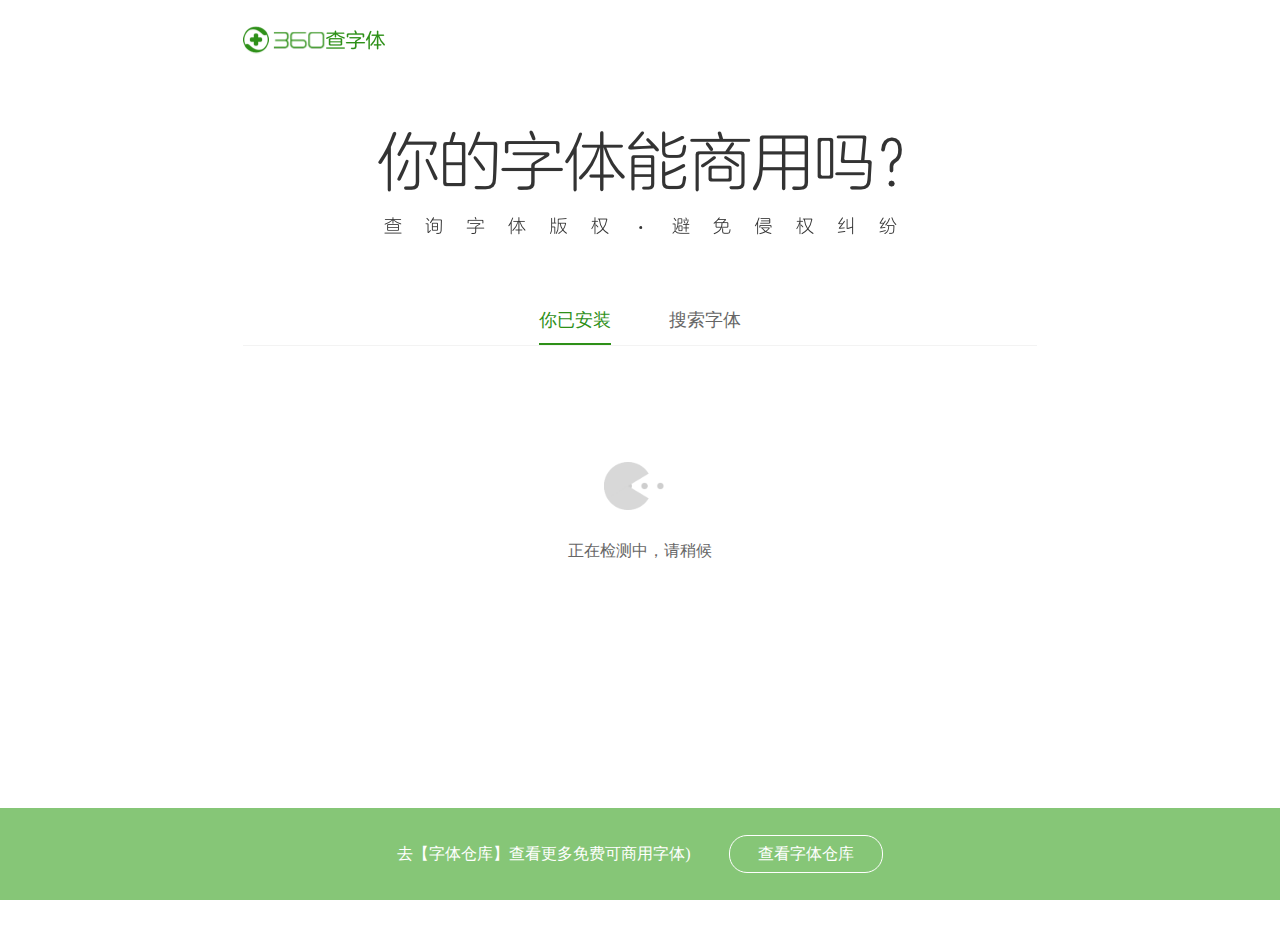
<file: index.html>
<!DOCTYPE html>
<html>

<head>
    <meta charset="UTF-8" />
    <meta name="viewport" content="width=device-width, initial-scale=1.0" />
    <meta http-equiv="X-UA-Compatible" content="ie=edge" />
    <script type="text/javascript">
    var front = [{
        "cn_name": "Times New Roman",
        "en_name": "Times New Roman",
        "is_pay": 0
    }, {
        "cn_name": "Zhiyong Elegant",
        "en_name": "Zhiyong Elegant",
        "is_pay": 0
    }, {
        "cn_name": "ZhiyongWrite",
        "en_name": "ZhiyongWrite",
        "is_pay": 0
    }, {
        "cn_name": "汉仪贤二体",
        "en_name": "XianErTi",
        "is_pay": 0
    }, {
        "cn_name": "濑户字体",
        "en_name": "SetoFont",
        "is_pay": 0
    }, {
        "cn_name": "隶书",
        "en_name": "LiSu",
        "is_pay": 0
    }, {
        "cn_name": "沐瑶软笔手写体",
        "en_name": "Muyao-Softbrush",
        "is_pay": 0
    }, {
        "cn_name": "庞门正道标题体",
        "en_name": "PangMenZhengDao",
        "is_pay": 0
    }, {
        "cn_name": "锐字真言体",
        "en_name": "ZhenyanGB",
        "is_pay": 0
    }, {
        "cn_name": "手书体",
        "en_name": "ShouShuti",
        "is_pay": 0
    }, {
        "cn_name": "思源黑体",
        "en_name": "Source Han Sans CN",
        "is_pay": 0
    }, {
        "cn_name": "思源柔黑体",
        "en_name": "Gen Jyuu Gothic",
        "is_pay": 0
    }, {
        "cn_name": "思源宋体",
        "en_name": "Source Han Serif CN",
        "is_pay": 0
    }, {
        "cn_name": "思源真黑体",
        "en_name": "Gen Shin Gothic",
        "is_pay": 0
    }, {
        "cn_name": "杨任东竹石体",
        "en_name": "YRDZST",
        "is_pay": 0
    }, {
        "cn_name": "幼圆",
        "en_name": "YouYuan",
        "is_pay": 0
    }, {
        "cn_name": "源流明体",
        "en_name": "GenRynMin TW",
        "is_pay": 0
    }, {
        "cn_name": "源漾明体",
        "en_name": "GenYoMin TW",
        "is_pay": 0
    }, {
        "cn_name": "源云明体",
        "en_name": "GenWanMin TW",
        "is_pay": 0
    }, {
        "cn_name": "站酷高端黑",
        "en_name": "huxiaobo-gdh",
        "is_pay": 0
    }, {
        "cn_name": "站酷酷黑",
        "en_name": "HuXiaoBo-KuHei",
        "is_pay": 0
    }, {
        "cn_name": "站酷快乐体",
        "en_name": "HappyZcool",
        "is_pay": 0
    }, {
        "cn_name": "站酷快乐体新版",
        "en_name": "HappyZcool-2016",
        "is_pay": 0
    }, {
        "cn_name": "站酷庆科黄油体",
        "en_name": "zcoolqingkehuangyouti",
        "is_pay": 0
    }, {
        "cn_name": "站酷文艺体",
        "en_name": "zcoolwenyiti",
        "is_pay": 0
    }, {
        "cn_name": "站酷小薇logo体",
        "en_name": "xiaowei",
        "is_pay": 0
    }, {
        "cn_name": "装甲明朝体",
        "en_name": "SoukouMincho",
        "is_pay": 0
    }, {
        "cn_name": "Abril",
        "en_name": "Abril",
        "is_pay": 1
    }, {
        "cn_name": "Abril Titling",
        "en_name": "Abril Titling",
        "is_pay": 1
    }, {
        "cn_name": "Adelle",
        "en_name": "Adelle",
        "is_pay": 1
    }, {
        "cn_name": "Adelle Sans",
        "en_name": "Adelle Sans",
        "is_pay": 1
    }, {
        "cn_name": "Adelle Sans DEV",
        "en_name": "Adelle Sans",
        "is_pay": 1
    }, {
        "cn_name": "Adobe Gothic Std B",
        "en_name": "Adobe Gothic Std B",
        "is_pay": 1
    }, {
        "cn_name": "Adobe Myungjo Std M",
        "en_name": "Adobe Myungjo Std M",
        "is_pay": 1
    }, {
        "cn_name": "Alize",
        "en_name": "Alize",
        "is_pay": 1
    }, {
        "cn_name": "Arial Unicode MS",
        "en_name": "Arial",
        "is_pay": 1
    }, {
        "cn_name": "Athelas",
        "en_name": "Athelas",
        "is_pay": 1
    }, {
        "cn_name": "AwanZaman",
        "en_name": "AwanZaman",
        "is_pay": 1
    }, {
        "cn_name": "Bely",
        "en_name": "BELY",
        "is_pay": 1
    }, {
        "cn_name": "Bree",
        "en_name": "Bree",
        "is_pay": 1
    }, {
        "cn_name": "Bree Serif",
        "en_name": "Bree Serif",
        "is_pay": 1
    }, {
        "cn_name": "Capitolium2",
        "en_name": "Capitolium2",
        "is_pay": 1
    }, {
        "cn_name": "Century Gothic",
        "en_name": "Century Gothic",
        "is_pay": 1
    }, {
        "cn_name": "Cora",
        "en_name": "Cora",
        "is_pay": 1
    }, {
        "cn_name": "Coranto 2",
        "en_name": "Coranto 2",
        "is_pay": 1
    }, {
        "cn_name": "Crete",
        "en_name": "Crete",
        "is_pay": 1
    }, {
        "cn_name": "Ebony",
        "en_name": "Ebony",
        "is_pay": 1
    }, {
        "cn_name": "Edita",
        "en_name": "Edita",
        "is_pay": 1
    }, {
        "cn_name": "Eskapade",
        "en_name": "Eskapade",
        "is_pay": 1
    }, {
        "cn_name": "Essay",
        "en_name": "Essay Text",
        "is_pay": 1
    }, {
        "cn_name": "Fino",
        "en_name": "FINO",
        "is_pay": 1
    }, {
        "cn_name": "Fino Stencil",
        "en_name": "FINO STENCIL",
        "is_pay": 1
    }, {
        "cn_name": "Garalda",
        "en_name": "Garalda",
        "is_pay": 1
    }, {
        "cn_name": "Givry",
        "en_name": "Givry",
        "is_pay": 1
    }, {
        "cn_name": "Helvetica",
        "en_name": "Helvetica",
        "is_pay": 1
    }, {
        "cn_name": "Iro Sans",
        "en_name": "IRO SANS",
        "is_pay": 1
    }, {
        "cn_name": "Iskra",
        "en_name": "Iskra",
        "is_pay": 1
    }, {
        "cn_name": "Karmina",
        "en_name": "Karmina",
        "is_pay": 1
    }, {
        "cn_name": "Karmina Sans",
        "en_name": "Karmina Sans",
        "is_pay": 1
    }, {
        "cn_name": "LFT Etica",
        "en_name": "LFT Etica",
        "is_pay": 1
    }, {
        "cn_name": "Lipa Agate",
        "en_name": "Lipa Agate",
        "is_pay": 1
    }, {
        "cn_name": "Lisbeth",
        "en_name": "Lisbeth",
        "is_pay": 1
    }, {
        "cn_name": "Maiola",
        "en_name": "Maiola",
        "is_pay": 1
    }, {
        "cn_name": "Marco",
        "en_name": "Marco",
        "is_pay": 1
    }, {
        "cn_name": "Noam",
        "en_name": "NOAM",
        "is_pay": 1
    }, {
        "cn_name": "Noort",
        "en_name": "NOORT",
        "is_pay": 1
    }, {
        "cn_name": "Pollen",
        "en_name": "Pollen",
        "is_pay": 1
    }, {
        "cn_name": "Protipo",
        "en_name": "PROTIPO",
        "is_pay": 1
    }, {
        "cn_name": "Ronnia",
        "en_name": "Ronnia",
        "is_pay": 1
    }, {
        "cn_name": "Sanserata",
        "en_name": "Sanserata",
        "is_pay": 1
    }, {
        "cn_name": "Serifa?",
        "en_name": "Serifa",
        "is_pay": 1
    }, {
        "cn_name": "Serpentine?",
        "en_name": "Serpentine",
        "is_pay": 1
    }, {
        "cn_name": "Sirba",
        "en_name": "Sirba",
        "is_pay": 1
    }, {
        "cn_name": "Soleil",
        "en_name": "Soleil",
        "is_pay": 1
    }, {
        "cn_name": "Tablet Gothic",
        "en_name": "Tablet Gothic",
        "is_pay": 1
    }, {
        "cn_name": "冬青黑体简",
        "en_name": "Hiragino Sans GB",
        "is_pay": 1
    }, {
        "cn_name": "方正报宋简体",
        "en_name": "FZBaoSong-Z04S",
        "is_pay": 1
    }, {
        "cn_name": "方正本墨绪圆体",
        "en_name": "FZBMXY JW",
        "is_pay": 1
    }, {
        "cn_name": "方正兵马俑体",
        "en_name": "FZBingMaYongTiS",
        "is_pay": 1
    }, {
        "cn_name": "方正博雅宋简体",
        "en_name": "FZBoYaSongS-GB",
        "is_pay": 1
    }, {
        "cn_name": "方正彩云简体",
        "en_name": "FZCaiYun-M09S",
        "is_pay": 1
    }, {
        "cn_name": "方正藏意汉体简体",
        "en_name": "FZZangYiHanTiS-R-GB",
        "is_pay": 1
    }, {
        "cn_name": "方正超粗黑简体",
        "en_name": "FZChaoCuHei-M10S",
        "is_pay": 1
    }, {
        "cn_name": "方正超重要体",
        "en_name": "FzCHAOZYTJW",
        "is_pay": 1
    }, {
        "cn_name": "方正粗活意简体",
        "en_name": "FZCuHuoYi-M25S",
        "is_pay": 1
    }, {
        "cn_name": "方正粗倩简体",
        "en_name": "FZCuQian-M17S",
        "is_pay": 1
    }, {
        "cn_name": "方正粗宋简体",
        "en_name": "FZCuSong-B09S",
        "is_pay": 1
    }, {
        "cn_name": "方正粗谭黑简体",
        "en_name": "FZTanHeiS-B-GB",
        "is_pay": 1
    }, {
        "cn_name": "方正粗雅宋简体",
        "en_name": "FZYaSongS-B-GB",
        "is_pay": 1
    }, {
        "cn_name": "方正粗圆简体",
        "en_name": "FZCuYuan-M03S",
        "is_pay": 1
    }, {
        "cn_name": "方正大标宋简体",
        "en_name": "FZDaBiaoSong-B06S",
        "is_pay": 1
    }, {
        "cn_name": "方正大黑简体",
        "en_name": "FZDaHei-B02S",
        "is_pay": 1
    }, {
        "cn_name": "方正大魏体简体",
        "en_name": "FZDaWeiTiS-R-GB",
        "is_pay": 1
    }, {
        "cn_name": "方正邓黑隶",
        "en_name": "FZDengHLJ",
        "is_pay": 1
    }, {
        "cn_name": "方正方俊黑",
        "en_name": "FZFangJunHeiS",
        "is_pay": 1
    }, {
        "cn_name": "方正仿宋简体",
        "en_name": "FZFangSong-Z02S",
        "is_pay": 1
    }, {
        "cn_name": "方正飞跃体",
        "en_name": "FZFeiYueTiS",
        "is_pay": 1
    }, {
        "cn_name": "方正复古粗宋",
        "en_name": "FOUNDERTYPE",
        "is_pay": 1
    }, {
        "cn_name": "方正古隶简体",
        "en_name": "FZGuLi-S12S",
        "is_pay": 1
    }, {
        "cn_name": "方正管峻楷书",
        "en_name": "FZGUANJUNKAISHUS",
        "is_pay": 1
    }, {
        "cn_name": "方正汉真广标简体",
        "en_name": "FZHanZhenGuangBiaoS-GB",
        "is_pay": 1
    }, {
        "cn_name": "方正行楷简体",
        "en_name": "FZXingKai-S04S",
        "is_pay": 1
    }, {
        "cn_name": "方正黑体简体",
        "en_name": "FZHei-B01S",
        "is_pay": 1
    }, {
        "cn_name": "方正琥珀简体",
        "en_name": "FZHuPo-M04S",
        "is_pay": 1
    }, {
        "cn_name": "方正华隶简体",
        "en_name": "FZHuaLi-M14S",
        "is_pay": 1
    }, {
        "cn_name": "方正黄草简体",
        "en_name": "FZHuangCao-S09S",
        "is_pay": 1
    }, {
        "cn_name": "方正活龙体",
        "en_name": "FZHuoLTJ",
        "is_pay": 1
    }, {
        "cn_name": "方正记忆的碎片体",
        "en_name": "FZJiYiDeSuiPianTiS",
        "is_pay": 1
    }, {
        "cn_name": "方正剪纸简体",
        "en_name": "FZJianZhi-M23S",
        "is_pay": 1
    }, {
        "cn_name": "方正静蕾简体",
        "en_name": "FZJingLeiS-R-GB",
        "is_pay": 1
    }, {
        "cn_name": "方正卡通简体",
        "en_name": "FZKaTong-M19S",
        "is_pay": 1
    }, {
        "cn_name": "方正楷体简体",
        "en_name": "FZKai-Z03S",
        "is_pay": 1
    }, {
        "cn_name": "方正康体简体",
        "en_name": "FZKangTi-S07S",
        "is_pay": 1
    }, {
        "cn_name": "方正克书皇榜体",
        "en_name": "FZKeShuHuangBang",
        "is_pay": 1
    }, {
        "cn_name": "方正兰亭超细黑简体",
        "en_name": "FZLanTingHeiS-UL-GB",
        "is_pay": 1
    }, {
        "cn_name": "方正兰亭粗黑简体",
        "en_name": "FZLTCHJW",
        "is_pay": 1
    }, {
        "cn_name": "方正兰亭黑简体",
        "en_name": "FZLanTingHeiS-R-GB",
        "is_pay": 1
    }, {
        "cn_name": "方正兰亭特黑简体",
        "en_name": "FZLanTingHeiS-H-GB",
        "is_pay": 1
    }, {
        "cn_name": "方正兰亭细黑_GBK",
        "en_name": "FZLanTingHei-L-GBK",
        "is_pay": 1
    }, {
        "cn_name": "方正兰亭细黑_GBK-M",
        "en_name": "FZLanTingHei-L-GBK-M",
        "is_pay": 1
    }, {
        "cn_name": "方正兰亭纤黑繁体",
        "en_name": "FZLanTingHeiT-EL-GB",
        "is_pay": 1
    }, {
        "cn_name": "方正兰亭纤黑简体",
        "en_name": "FZLanTingHeiS-EL-GB",
        "is_pay": 1
    }, {
        "cn_name": "方正兰亭圆简体",
        "en_name": "FZLanTingYuanS-R-GB",
        "is_pay": 1
    }, {
        "cn_name": "方正兰亭圆简体_纤",
        "en_name": "FZLanTingYuanS-EL-GB",
        "is_pay": 1
    }, {
        "cn_name": "方正隶变简体",
        "en_name": "FZLiBian-S02S",
        "is_pay": 1
    }, {
        "cn_name": "方正隶二简体",
        "en_name": "FZLiShu II-S06S",
        "is_pay": 1
    }, {
        "cn_name": "方正隶书简体",
        "en_name": "FZLiShu-S01S",
        "is_pay": 1
    }, {
        "cn_name": "方正流行体简体",
        "en_name": "FZLiuXingTi-M26S",
        "is_pay": 1
    }, {
        "cn_name": "方正美黑简体",
        "en_name": "FZMeiHei-M07S",
        "is_pay": 1
    }, {
        "cn_name": "方正萌软体",
        "en_name": "FZMengRuanTiS",
        "is_pay": 1
    }, {
        "cn_name": "方正萌艺体",
        "en_name": "FZMengYiTiS",
        "is_pay": 1
    }, {
        "cn_name": "方正喵呜简体",
        "en_name": "FZMiaoWuS-R-GB",
        "is_pay": 1
    }, {
        "cn_name": "方正喵呜体",
        "en_name": "FZMiaoWuS-R-GB",
        "is_pay": 1
    }, {
        "cn_name": "方正胖头鱼简体",
        "en_name": "FZPangTouYu-M24S",
        "is_pay": 1
    }, {
        "cn_name": "方正胖娃简体",
        "en_name": "FZPangWa-M18S",
        "is_pay": 1
    }, {
        "cn_name": "方正品尚粗黑简体",
        "en_name": "FZPinShangHeiS-B-GB",
        "is_pay": 1
    }, {
        "cn_name": "方正品尚黑简体",
        "en_name": "FZPinShangHeiS-R-GB",
        "is_pay": 1
    }, {
        "cn_name": "方正平和简体",
        "en_name": "FZPingHe-S11S",
        "is_pay": 1
    }, {
        "cn_name": "方正奇妙体",
        "en_name": "FZQiMTJ",
        "is_pay": 1
    }, {
        "cn_name": "方正启笛简体",
        "en_name": "FZQiDiS-R-GB",
        "is_pay": 1
    }, {
        "cn_name": "方正启体简体",
        "en_name": "FZQiTi-S14S",
        "is_pay": 1
    }, {
        "cn_name": "方正清仿宋系列",
        "en_name": "FZQingFangSongS",
        "is_pay": 1
    }, {
        "cn_name": "方正晴朗体",
        "en_name": "FZQINGLANGTIS",
        "is_pay": 1
    }, {
        "cn_name": "方正趣黑",
        "en_name": "FZQuHJW",
        "is_pay": 1
    }, {
        "cn_name": "方正锐正圆",
        "en_name": "FZRuiZhengYuanS",
        "is_pay": 1
    }, {
        "cn_name": "方正尚酷简体",
        "en_name": "FZShangKuS-R-GB",
        "is_pay": 1
    }, {
        "cn_name": "方正尚艺体",
        "en_name": "FZShangYiTiS",
        "is_pay": 1
    }, {
        "cn_name": "方正少儿简体",
        "en_name": "FZShaoEr-M11S",
        "is_pay": 1
    }, {
        "cn_name": "方正瘦金书简体",
        "en_name": "FZShouJinShu-S10S",
        "is_pay": 1
    }, {
        "cn_name": "方正书宋",
        "en_name": "FZSS",
        "is_pay": 1
    }, {
        "cn_name": "方正书宋简体",
        "en_name": "FZShuSong-Z01S",
        "is_pay": 1
    }, {
        "cn_name": "方正舒体",
        "en_name": "FZShuTi",
        "is_pay": 1
    }, {
        "cn_name": "方正舒体简体",
        "en_name": "FZShuTi-S05S",
        "is_pay": 1
    }, {
        "cn_name": "方正水黑简体",
        "en_name": "FZShuiHei-M21S",
        "is_pay": 1
    }, {
        "cn_name": "方正水云简体",
        "en_name": "FZShuiYunS-EB-GB",
        "is_pay": 1
    }, {
        "cn_name": "方正水柱简体",
        "en_name": "FZShuiZhu-M08S",
        "is_pay": 1
    }, {
        "cn_name": "方正宋黑简体",
        "en_name": "FZSongHei-B07S",
        "is_pay": 1
    }, {
        "cn_name": "方正宋三简体",
        "en_name": "FZSong",
        "is_pay": 1
    }, {
        "cn_name": "方正宋一简体",
        "en_name": "FZSongYi-Z13S",
        "is_pay": 1
    }, {
        "cn_name": "方正苏新诗小爨",
        "en_name": "FZSuXinShiXiaoCuanS",
        "is_pay": 1
    }, {
        "cn_name": "方正孙拥声简体",
        "en_name": "FZSunYongShengS-R-GB",
        "is_pay": 1
    }, {
        "cn_name": "方正淘乐简体",
        "en_name": "FZTLJW",
        "is_pay": 1
    }, {
        "cn_name": "方正玩伴体系列",
        "en_name": "FZWanBTJ",
        "is_pay": 1
    }, {
        "cn_name": "方正魏碑简体",
        "en_name": "FZWeiBei-S03S",
        "is_pay": 1
    }, {
        "cn_name": "方正细等线简体",
        "en_name": "FZXiDengXian-Z06S",
        "is_pay": 1
    }, {
        "cn_name": "方正细黑一简体",
        "en_name": "FZXiHei I-Z08S",
        "is_pay": 1
    }, {
        "cn_name": "方正细倩简体",
        "en_name": "FZXiQian-M15S",
        "is_pay": 1
    }, {
        "cn_name": "方正细珊瑚简体",
        "en_name": "FZXiShanHu-M13S",
        "is_pay": 1
    }, {
        "cn_name": "方正细圆简体",
        "en_name": "FZXiYuan-M01S",
        "is_pay": 1
    }, {
        "cn_name": "方正仙阵体",
        "en_name": "FZXianZhenTiS",
        "is_pay": 1
    }, {
        "cn_name": "方正祥隶简体",
        "en_name": "FZXiangLi-S17S",
        "is_pay": 1
    }, {
        "cn_name": "方正小标宋简体",
        "en_name": "FZXiaoBiaoSong-B05S",
        "is_pay": 1
    }, {
        "cn_name": "方正小篆体",
        "en_name": "FZXiaoZhuanTi-S13T",
        "is_pay": 1
    }, {
        "cn_name": "方正新报宋简体",
        "en_name": "FZNew BaoSong-Z12S",
        "is_pay": 1
    }, {
        "cn_name": "方正新舒体简体",
        "en_name": "FZNew ShuTi-S08S",
        "is_pay": 1
    }, {
        "cn_name": "方正秀麗",
        "en_name": "FZXiuLiB-Z13",
        "is_pay": 1
    }, {
        "cn_name": "方正雅士黑",
        "en_name": "FZYaShiHeiS",
        "is_pay": 1
    }, {
        "cn_name": "方正颜宋简体_粗",
        "en_name": "FZYanSongS-B-GB",
        "is_pay": 1
    }, {
        "cn_name": "方正姚体",
        "en_name": "FZYaoti",
        "is_pay": 1
    }, {
        "cn_name": "方正姚体简体",
        "en_name": "FZYaoTi-M06S",
        "is_pay": 1
    }, {
        "cn_name": "方正艺黑简体",
        "en_name": "FZYiHei-M20S",
        "is_pay": 1
    }, {
        "cn_name": "方正硬笔行书简体",
        "en_name": "FZYingBiXingShu-S16S",
        "is_pay": 1
    }, {
        "cn_name": "方正硬笔楷书简体",
        "en_name": "FZYingBiKaiShu-S15S",
        "is_pay": 1
    }, {
        "cn_name": "方正悠宋简可变",
        "en_name": "FZYouSJ VF WT",
        "is_pay": 1
    }, {
        "cn_name": "方正幼线简体",
        "en_name": "FZYouXian-Z09S",
        "is_pay": 1
    }, {
        "cn_name": "方正韵动特黑简体",
        "en_name": "FZYunDongHeiS-H-GB",
        "is_pay": 1
    }, {
        "cn_name": "方正赞美体",
        "en_name": "FZZANMTJ",
        "is_pay": 1
    }, {
        "cn_name": "方正毡笔黑简体",
        "en_name": "FZZhanBiHei-M22S",
        "is_pay": 1
    }, {
        "cn_name": "方正正粗黑简体",
        "en_name": "FZZhengHeiS-B-GB",
        "is_pay": 1
    }, {
        "cn_name": "方正正大黑简体",
        "en_name": "FZZhengHeiS-EB-GB",
        "is_pay": 1
    }, {
        "cn_name": "方正正纤黑简体",
        "en_name": "FZZhengHeiS-EL-GB",
        "is_pay": 1
    }, {
        "cn_name": "方正正准黑简体",
        "en_name": "FZZhengHeiS-M-GB",
        "is_pay": 1
    }, {
        "cn_name": "方正稚艺简体",
        "en_name": "FZZhiYi-M12S",
        "is_pay": 1
    }, {
        "cn_name": "方正中等线简体",
        "en_name": "FZZhongDengXian-Z07S",
        "is_pay": 1
    }, {
        "cn_name": "方正中倩简体",
        "en_name": "FZZhongQian-M16S",
        "is_pay": 1
    }, {
        "cn_name": "方正准圆简体",
        "en_name": "FZZhunYuan-M02S",
        "is_pay": 1
    }, {
        "cn_name": "方正字迹-曾柏求排笔",
        "en_name": "FZZJ-ZBQPBJW",
        "is_pay": 1
    }, {
        "cn_name": "方正字迹-陈光池楷书",
        "en_name": "FZZJ-CGCKSJW",
        "is_pay": 1
    }, {
        "cn_name": "方正字迹-顾建平楷书",
        "en_name": "FZZJ-GJPKSJW",
        "is_pay": 1
    }, {
        "cn_name": "方正字迹-顾建平隶书",
        "en_name": "FZZJ-GJPLSJF",
        "is_pay": 1
    }, {
        "cn_name": "方正字迹-顧建平篆書",
        "en_name": "FZZJ-GJPZSFU",
        "is_pay": 1
    }, {
        "cn_name": "方正字迹-豪放行书简体",
        "en_name": "FZZJ-HFXSJW",
        "is_pay": 1
    }, {
        "cn_name": "方正字迹-李凤武行书",
        "en_name": "FZZJ-LFWXSJW",
        "is_pay": 1
    }, {
        "cn_name": "方正字迹-刘宏楷书",
        "en_name": "FZZJ-LHKSJW",
        "is_pay": 1
    }, {
        "cn_name": "方正字迹-刘毅硬笔行书",
        "en_name": "FZZJ-LYYBXSJW",
        "is_pay": 1
    }, {
        "cn_name": "方正字迹-刘毅硬笔楷书",
        "en_name": "FZZJ-LYYBKSJW",
        "is_pay": 1
    }, {
        "cn_name": "方正字迹-柳正枢行楷",
        "en_name": "FZZJ-LZSXKJW",
        "is_pay": 1
    }, {
        "cn_name": "方正字迹-清代碑体",
        "en_name": "FZZJ-QDBTJW",
        "is_pay": 1
    }, {
        "cn_name": "方正字迹-陶建华魏碑",
        "en_name": "FZZJ-TJHWBJW",
        "is_pay": 1
    }, {
        "cn_name": "方正字迹-童体硬笔字体",
        "en_name": "FZZJ-TTYBFONT",
        "is_pay": 1
    }, {
        "cn_name": "方正字迹-吴进行书",
        "en_name": "FZZJ-WJXSJW",
        "is_pay": 1
    }, {
        "cn_name": "方正字迹-严祖喜行楷",
        "en_name": "FZZJ-YZXXKJW",
        "is_pay": 1
    }, {
        "cn_name": "方正字迹-颜振东楷",
        "en_name": "FZZJ-YZDKJW",
        "is_pay": 1
    }, {
        "cn_name": "方正字迹-叶根友特楷",
        "en_name": "YEGENYOUTEKAI",
        "is_pay": 1
    }, {
        "cn_name": "方正字迹-张二魁硬楷",
        "en_name": "FZZJ-ZEKYKJW",
        "is_pay": 1
    }, {
        "cn_name": "方正字迹-张亮硬笔行书",
        "en_name": "FZZJ-ZLYBXSJW",
        "is_pay": 1
    }, {
        "cn_name": "方正字迹-长江行书",
        "en_name": "FZZJ-CJXSJW",
        "is_pay": 1
    }, {
        "cn_name": "方正字迹-周密行楷",
        "en_name": "FZZJ-ZMXKJW",
        "is_pay": 1
    }, {
        "cn_name": "方正字迹-禚效锋行草",
        "en_name": "FZZJ-ZXFXCJW",
        "is_pay": 1
    }, {
        "cn_name": "方正字迹-自强魏楷体",
        "en_name": "FZZJ-ZQWKJW",
        "is_pay": 1
    }, {
        "cn_name": "方正综艺简体",
        "en_name": "FZZongYi-M05S",
        "is_pay": 1
    }, {
        "cn_name": "仿宋",
        "en_name": "FangSong",
        "is_pay": 1
    }, {
        "cn_name": "汉仪PP体简",
        "en_name": "HYPPTiJ",
        "is_pay": 1
    }, {
        "cn_name": "汉仪程行简",
        "en_name": "HYChengXingJ",
        "is_pay": 1
    }, {
        "cn_name": "汉仪大黑简",
        "en_name": "HYDaHeiJ",
        "is_pay": 1
    }, {
        "cn_name": "汉仪大宋简",
        "en_name": "HYDaSongJ",
        "is_pay": 1
    }, {
        "cn_name": "汉仪蝶语简体",
        "en_name": "HYDieYuJ",
        "is_pay": 1
    }, {
        "cn_name": "汉仪方叠体检",
        "en_name": "HYFangDieJ",
        "is_pay": 1
    }, {
        "cn_name": "汉仪仿宋简",
        "en_name": "HYFangSongJ",
        "is_pay": 1
    }, {
        "cn_name": "汉仪刚艺体",
        "en_name": "HYGangYiTi",
        "is_pay": 1
    }, {
        "cn_name": "汉仪行楷简",
        "en_name": "HYXingKaiJ",
        "is_pay": 1
    }, {
        "cn_name": "汉仪黑荔枝",
        "en_name": "HYHeiLiZhiTiJ",
        "is_pay": 1
    }, {
        "cn_name": "汉仪家书简",
        "en_name": "HYJiaShuJ",
        "is_pay": 1
    }, {
        "cn_name": "汉仪楷体",
        "en_name": "HYKaiti",
        "is_pay": 1
    }, {
        "cn_name": "汉仪楷体简",
        "en_name": "HYKaiTiJ",
        "is_pay": 1
    }, {
        "cn_name": "汉仪乐喵体简",
        "en_name": "HYLeMiaoTi",
        "is_pay": 1
    }, {
        "cn_name": "汉仪立黑简",
        "en_name": "HYLiHeiJ",
        "is_pay": 1
    }, {
        "cn_name": "汉仪菱心体简",
        "en_name": "HYLingXinJ",
        "is_pay": 1
    }, {
        "cn_name": "汉仪漫步体间",
        "en_name": "HYManBuJ",
        "is_pay": 1
    }, {
        "cn_name": "汉仪旗黑",
        "en_name": "HYQihei 40S",
        "is_pay": 1
    }, {
        "cn_name": "汉仪旗黑",
        "en_name": "HYQihei 50S",
        "is_pay": 1
    }, {
        "cn_name": "汉仪旗黑",
        "en_name": "HYQihei 60S",
        "is_pay": 1
    }, {
        "cn_name": "汉仪尚巍手书W",
        "en_name": "HYShangWeiShouShuW",
        "is_pay": 1
    }, {
        "cn_name": "汉仪书魂体检",
        "en_name": "HYShuHunJ",
        "is_pay": 1
    }, {
        "cn_name": "汉仪娃娃纂简",
        "en_name": "HYWaWaZhuanJ",
        "is_pay": 1
    }, {
        "cn_name": "汉仪小麦体",
        "en_name": "HYXiaoMaiTiJ",
        "is_pay": 1
    }, {
        "cn_name": "汉仪醒示体简",
        "en_name": "HYXingShiJ",
        "is_pay": 1
    }, {
        "cn_name": "汉仪秀英体简",
        "en_name": "HYXiuYingJ",
        "is_pay": 1
    }, {
        "cn_name": "汉仪雪峰体简",
        "en_name": "HYXueFengJ",
        "is_pay": 1
    }, {
        "cn_name": "汉仪雪君体简",
        "en_name": "HYXueJunJ",
        "is_pay": 1
    }, {
        "cn_name": "汉仪丫丫体简",
        "en_name": "HYYaYaJ",
        "is_pay": 1
    }, {
        "cn_name": "汉仪雅酷黑W",
        "en_name": "HYYaKuHeiW",
        "is_pay": 1
    }, {
        "cn_name": "汉仪长美黑简",
        "en_name": "HYChangMeiHeiJ",
        "is_pay": 1
    }, {
        "cn_name": "汉仪中等线简",
        "en_name": "HYZhongDengXianJ",
        "is_pay": 1
    }, {
        "cn_name": "汉仪中黑简",
        "en_name": "HYZhongHeiJ",
        "is_pay": 1
    }, {
        "cn_name": "汉仪中隶书简",
        "en_name": "HYZhongLiShuJ",
        "is_pay": 1
    }, {
        "cn_name": "汉仪中宋简",
        "en_name": "HYZhongSongJ",
        "is_pay": 1
    }, {
        "cn_name": "汉仪综艺体简",
        "en_name": "HYZongYiJ",
        "is_pay": 1
    }, {
        "cn_name": "黑体",
        "en_name": "SimHei",
        "is_pay": 1
    }, {
        "cn_name": "华康翩翩体",
        "en_name": "Hanzipen SC",
        "is_pay": 1
    }, {
        "cn_name": "华康手札体",
        "en_name": "Hannotate SC",
        "is_pay": 1
    }, {
        "cn_name": "华文彩云",
        "en_name": "STCaiyun",
        "is_pay": 1
    }, {
        "cn_name": "华文仿宋",
        "en_name": "STFangsong",
        "is_pay": 1
    }, {
        "cn_name": "华文行楷",
        "en_name": "STXingkai",
        "is_pay": 1
    }, {
        "cn_name": "华文黑体",
        "en_name": "STHeiti",
        "is_pay": 1
    }, {
        "cn_name": "华文琥珀",
        "en_name": "STHupo",
        "is_pay": 1
    }, {
        "cn_name": "华文楷体",
        "en_name": "STKaiti",
        "is_pay": 1
    }, {
        "cn_name": "华文隶书",
        "en_name": "STLiti",
        "is_pay": 1
    }, {
        "cn_name": "华文宋体",
        "en_name": "STSong",
        "is_pay": 1
    }, {
        "cn_name": "华文细黑",
        "en_name": "STXihei",
        "is_pay": 1
    }, {
        "cn_name": "华文新魏",
        "en_name": "STXinwei",
        "is_pay": 1
    }, {
        "cn_name": "华文中宋",
        "en_name": "STZhongsong",
        "is_pay": 1
    }, {
        "cn_name": "楷体",
        "en_name": "KaiTi",
        "is_pay": 1
    }, {
        "cn_name": "兰亭黑-简",
        "en_name": "Lantinghei SC",
        "is_pay": 1
    }, {
        "cn_name": "苹方",
        "en_name": "PingFang SC",
        "is_pay": 1
    }, {
        "cn_name": "宋体",
        "en_name": "SimSun",
        "is_pay": 1
    }, {
        "cn_name": "微软雅黑",
        "en_name": "Microsoft Yahei",
        "is_pay": 1
    }, {
        "cn_name": "微软正黑体",
        "en_name": "Microsoft JhengHei",
        "is_pay": 1
    }, {
        "cn_name": "小美体",
        "en_name": "XIAOMEI JW",
        "is_pay": 1
    }, {
        "cn_name": "新宋体",
        "en_name": "NSimSun",
        "is_pay": 1
    }, {
        "cn_name": "造字工房版黑 G0v1",
        "en_name": "RTWS BanHei G0v1",
        "is_pay": 1
    }, {
        "cn_name": "造字工房博黑",
        "en_name": "MF BoHei",
        "is_pay": 1
    }, {
        "cn_name": "造字工房典黑",
        "en_name": "MF DianHei",
        "is_pay": 1
    }, {
        "cn_name": "造字工房鼎黑体",
        "en_name": "MF DingHei",
        "is_pay": 1
    }, {
        "cn_name": "造字工房黄金时代",
        "en_name": "MF TheGoldenEra",
        "is_pay": 1
    }, {
        "cn_name": "造字工房佳黑",
        "en_name": "MF JiaHei",
        "is_pay": 1
    }, {
        "cn_name": "造字工房坚黑",
        "en_name": "MF JianHei",
        "is_pay": 1
    }, {
        "cn_name": "造字工房锦宋体",
        "en_name": "MF JinSong",
        "is_pay": 1
    }, {
        "cn_name": "造字工房劲黑 G0v1",
        "en_name": "RTWS JinHei G0v1",
        "is_pay": 1
    }, {
        "cn_name": "造字工房郎宋 G0v1",
        "en_name": "RTWS LangSong G0v1",
        "is_pay": 1
    }, {
        "cn_name": "造字工房力黑",
        "en_name": "MF LiHei",
        "is_pay": 1
    }, {
        "cn_name": "造字工房力黑体",
        "en_name": "MF LiHei",
        "is_pay": 1
    }, {
        "cn_name": "造字工房凌黑",
        "en_name": "MF LingHei",
        "is_pay": 1
    }, {
        "cn_name": "造字工房明黑",
        "en_name": "MF MingHei",
        "is_pay": 1
    }, {
        "cn_name": "造字工房品宋",
        "en_name": "MF PinSong",
        "is_pay": 1
    }, {
        "cn_name": "造字工房启黑体",
        "en_name": "MF QiHei",
        "is_pay": 1
    }, {
        "cn_name": "造字工房形黑",
        "en_name": "MF XingHei",
        "is_pay": 1
    }, {
        "cn_name": "造字工房形黑体",
        "en_name": "MF XingHei",
        "is_pay": 1
    }, {
        "cn_name": "造字工房雅圆 G0v1",
        "en_name": "RTWS YaYuan G0v1",
        "is_pay": 1
    }, {
        "cn_name": "造字工房元黑体",
        "en_name": "MF YuanHei",
        "is_pay": 1
    }, {
        "cn_name": "造字工房云宋体",
        "en_name": "MF YunSong",
        "is_pay": 1
    }, {
        "cn_name": "造字工房哲黑",
        "en_name": "MF ZheHei",
        "is_pay": 1
    }, {
        "cn_name": "造字工房臻宋体",
        "en_name": "MF ZhenSong",
        "is_pay": 1
    }, {
        "cn_name": "造字工房卓黑体",
        "en_name": "MF ZhuoHei",
        "is_pay": 1
    }, {
        "cn_name": "Tahoma",
        "en_name": "tahoma",
        "is_pay": -1
    }, {
        "cn_name": "行楷-简",
        "en_name": "Xingkai SC",
        "is_pay": -1
    }, {
        "cn_name": "宋体-简",
        "en_name": "Songti SC",
        "is_pay": -1
    }, {
        "cn_name": "娃娃体-简",
        "en_name": "Wawati SC",
        "is_pay": -1
    }, {
        "cn_name": "魏碑-简",
        "en_name": "Weibei SC",
        "is_pay": -1
    }, {
        "cn_name": "雅痞-简",
        "en_name": "Yapi SC",
        "is_pay": -1
    }, {
        "cn_name": "圆体-简",
        "en_name": "Yuanti SC",
        "is_pay": -1
    }];
    </script>
    <link rel="icon" href="assets/t014de4ba13ada26743.png">
    <title>360查字体-查版权，免纠纷</title>
    <style type="text/css">
    /*! normalize.css v8.0.1 | MIT License | github.com/necolas/normalize.css */
    /* Document
   ========================================================================== */
    /**
 * 1. Correct the line height in all browsers.
 * 2. Prevent adjustments of font size after orientation changes in iOS.
 */
    
    html {
        line-height: 1.15;
        /* 1 */
        -webkit-text-size-adjust: 100%;
        /* 2 */
    }
    /* Sections
   ========================================================================== */
    /**
 * Remove the margin in all browsers.
 */
    
    body {
        margin: 0;
    }
    /**
 * Render the `main` element consistently in IE.
 */
    
    main {
        display: block;
    }
    /**
 * Correct the font size and margin on `h1` elements within `section` and
 * `article` contexts in Chrome, Firefox, and Safari.
 */
    
    h1 {
        font-size: 2em;
        margin: 0.67em 0;
    }
    /* Grouping content
   ========================================================================== */
    /**
 * 1. Add the correct box sizing in Firefox.
 * 2. Show the overflow in Edge and IE.
 */
    
    hr {
        box-sizing: content-box;
        /* 1 */
        height: 0;
        /* 1 */
        overflow: visible;
        /* 2 */
    }
    /**
 * 1. Correct the inheritance and scaling of font size in all browsers.
 * 2. Correct the odd `em` font sizing in all browsers.
 */
    
    pre {
        font-family: monospace, monospace;
        /* 1 */
        font-size: 1em;
        /* 2 */
    }
    /* Text-level semantics
   ========================================================================== */
    /**
 * Remove the gray background on active links in IE 10.
 */
    
    a {
        background-color: transparent;
    }
    /**
 * 1. Remove the bottom border in Chrome 57-
 * 2. Add the correct text decoration in Chrome, Edge, IE, Opera, and Safari.
 */
    
    abbr[title] {
        border-bottom: none;
        /* 1 */
        text-decoration: underline;
        /* 2 */
        text-decoration: underline dotted;
        /* 2 */
    }
    /**
 * Add the correct font weight in Chrome, Edge, and Safari.
 */
    
    b,
    strong {
        font-weight: bolder;
    }
    /**
 * 1. Correct the inheritance and scaling of font size in all browsers.
 * 2. Correct the odd `em` font sizing in all browsers.
 */
    
    code,
    kbd,
    samp {
        font-family: monospace, monospace;
        /* 1 */
        font-size: 1em;
        /* 2 */
    }
    /**
 * Add the correct font size in all browsers.
 */
    
    small {
        font-size: 80%;
    }
    /**
 * Prevent `sub` and `sup` elements from affecting the line height in
 * all browsers.
 */
    
    sub,
    sup {
        font-size: 75%;
        line-height: 0;
        position: relative;
        vertical-align: baseline;
    }
    
    sub {
        bottom: -0.25em;
    }
    
    sup {
        top: -0.5em;
    }
    /* Embedded content
   ========================================================================== */
    /**
 * Remove the border on images inside links in IE 10.
 */
    
    img {
        border-style: none;
    }
    /* Forms
   ========================================================================== */
    /**
 * 1. Change the font styles in all browsers.
 * 2. Remove the margin in Firefox and Safari.
 */
    
    button,
    input,
    optgroup,
    select,
    textarea {
        font-family: inherit;
        /* 1 */
        font-size: 100%;
        /* 1 */
        line-height: 1.15;
        /* 1 */
        margin: 0;
        /* 2 */
    }
    /**
 * Show the overflow in IE.
 * 1. Show the overflow in Edge.
 */
    
    button,
    input {
        /* 1 */
        overflow: visible;
    }
    /**
 * Remove the inheritance of text transform in Edge, Firefox, and IE.
 * 1. Remove the inheritance of text transform in Firefox.
 */
    
    button,
    select {
        /* 1 */
        text-transform: none;
    }
    /**
 * Correct the inability to style clickable types in iOS and Safari.
 */
    
    button,
    [type="button"],
    [type="reset"],
    [type="submit"] {
        -webkit-appearance: button;
    }
    /**
 * Remove the inner border and padding in Firefox.
 */
    
    button::-moz-focus-inner,
    [type="button"]::-moz-focus-inner,
    [type="reset"]::-moz-focus-inner,
    [type="submit"]::-moz-focus-inner {
        border-style: none;
        padding: 0;
    }
    /**
 * Restore the focus styles unset by the previous rule.
 */
    
    button:-moz-focusring,
    [type="button"]:-moz-focusring,
    [type="reset"]:-moz-focusring,
    [type="submit"]:-moz-focusring {
        outline: 1px dotted ButtonText;
    }
    /**
 * Correct the padding in Firefox.
 */
    
    fieldset {
        padding: 0.35em 0.75em 0.625em;
    }
    /**
 * 1. Correct the text wrapping in Edge and IE.
 * 2. Correct the color inheritance from `fieldset` elements in IE.
 * 3. Remove the padding so developers are not caught out when they zero out
 *    `fieldset` elements in all browsers.
 */
    
    legend {
        box-sizing: border-box;
        /* 1 */
        color: inherit;
        /* 2 */
        display: table;
        /* 1 */
        max-width: 100%;
        /* 1 */
        padding: 0;
        /* 3 */
        white-space: normal;
        /* 1 */
    }
    /**
 * Add the correct vertical alignment in Chrome, Firefox, and Opera.
 */
    
    progress {
        vertical-align: baseline;
    }
    /**
 * Remove the default vertical scrollbar in IE 10+.
 */
    
    textarea {
        overflow: auto;
    }
    /**
 * 1. Add the correct box sizing in IE 10.
 * 2. Remove the padding in IE 10.
 */
    
    [type="checkbox"],
    [type="radio"] {
        box-sizing: border-box;
        /* 1 */
        padding: 0;
        /* 2 */
    }
    /**
 * Correct the cursor style of increment and decrement buttons in Chrome.
 */
    
    [type="number"]::-webkit-inner-spin-button,
    [type="number"]::-webkit-outer-spin-button {
        height: auto;
    }
    /**
 * 1. Correct the odd appearance in Chrome and Safari.
 * 2. Correct the outline style in Safari.
 */
    
    [type="search"] {
        -webkit-appearance: textfield;
        /* 1 */
        outline-offset: -2px;
        /* 2 */
    }
    /**
 * Remove the inner padding in Chrome and Safari on macOS.
 */
    
    [type="search"]::-webkit-search-decoration {
        -webkit-appearance: none;
    }
    /**
 * 1. Correct the inability to style clickable types in iOS and Safari.
 * 2. Change font properties to `inherit` in Safari.
 */
    
    ::-webkit-file-upload-button {
        -webkit-appearance: button;
        /* 1 */
        font: inherit;
        /* 2 */
    }
    /* Interactive
   ========================================================================== */
    /*
 * Add the correct display in Edge, IE 10+, and Firefox.
 */
    
    details {
        display: block;
    }
    /*
 * Add the correct display in all browsers.
 */
    
    summary {
        display: list-item;
    }
    /* Misc
   ========================================================================== */
    /**
 * Add the correct display in IE 10+.
 */
    
    template {
        display: none;
    }
    /**
 * Add the correct display in IE 10.
 */
    
    [hidden] {
        display: none;
    }
    
    .tabs {
        margin: 0 auto;
        border-bottom: 1px solid #f3f3f3;
    }
    
    .tabs__inner {
        min-width: 224px;
        max-width: 260px;
        margin: 0 auto;
    }
    
    .tab {
        position: relative;
        float: left;
        width: 50%;
        height: 50px;
        line-height: 50px;
        font-size: 18px;
        text-align: center;
        color: #666;
    }
    
    .tab a {
        display: block;
        font-size: inherit;
    }
    
    .tab-selected {
        color: #2e9018;
    }
    
    .tab-selected:after {
        content: "";
        position: absolute;
        bottom: 0;
        height: 2px;
        width: 72px;
        left: 50%;
        margin-left: -36px;
        background: #2e9018;
    }
    
    .notice {
        margin: 30px auto 0;
        text-align: center;
        font-size: 12px;
        color: #999;
    }
    
    .notice__contact {
        margin-top: 40px;
    }
    
    .notice__interval {
        display: inline-block;
        vertical-align: middle;
        width: 1px;
        height: 10px;
        margin: 0 10px;
        background-color: #D8D8D8;
    }
    
    .list {
        width: 495px;
        margin: 0 auto;
    }
    
    .list__item {
        width: 100%;
        height: 64px;
        line-height: 64px;
        border-bottom: 1px solid #F3F3F3;
    }
    
    .list__item p {
        width: 495px;
        margin-left: auto;
        margin-right: auto;
        height: 32px;
        line-height: 32px;
    }
    
    .list__item_name {
        display: inline-block;
        font-size: 14px;
        color: #333;
    }
    
    .list__item_fee {
        display: inline-block;
        width: 100px;
        font-size: 13px;
        color: #fff;
        text-align: center;
        border-radius: 16px;
    }
    
    .list__item_fee-pay {
        background: #ff6161;
    }
    
    .list__item_fee-free {
        background: #2aadfd;
    }
    
    .list__item_fee-unknown {
        background: #f0f0f0;
        color: #666;
    }
    
    .footer {
        position: fixed;
        left: 0;
        right: 0;
        bottom: 0;
        height: 92px;
        line-height: 92px;
        background: #86c677;
        color: #fff;
        font-size: 16px;
        text-align: center;
    }
    
    .footer__download {
        display: inline-block;
        height: 36px;
        line-height: 36px;
        padding: 0 28px;
        margin-left: 38px;
        border: 1px solid #fff;
        border-radius: 18px;
        color: inherit;
    }
    
    .footer__download:hover {
        background: rgba(255, 255, 255, 0.1);
    }
    
    .loading img {
        display: block;
        height: 80px;
        width: 80px;
        margin: 100px auto 0 auto;
    }
    
    .loading__p {
        text-align: center;
        font-size: 16px;
        color: #666;
    }
    
    ul {
        list-style: none;
        margin-block-start: 0;
        margin-block-end: 0;
        padding-inline-start: 0;
    }
    
    .left {
        float: left;
    }
    
    .right {
        float: right;
    }
    
    .clearfix {
        overflow: auto;
    }
    
    .clearfix::after {
        content: "";
        clear: both;
        display: table;
    }
    
    .hide {
        display: none !important;
    }
    
    .error,
    .err {
        color: #e83636 !important;
    }
    
    .relative {
        position: relative;
    }
    
    .absolute {
        position: absolute;
    }
    
    body {
        font-family: "Microsoft YaHei";
        min-height: calc(100vh + 1px);
    }
    
    .ie {
        text-align: center;
        font-size: 18px;
        color: #666;
        margin-top: 100px;
    }
    
    a {
        text-decoration: none;
        color: inherit;
    }
    
    .app {
        width: 794px;
        margin: 0 auto;
        padding-bottom: 164px;
    }
    
    .header img {
        display: block;
    }
    
    .logo {
        margin-top: 26px;
    }
    
    .title {
        margin-top: 76px;
        margin-bottom: 60px;
    }
    
    .title img,
    #app {
        margin: 0 auto;
    }
    </style>
    <script charset="utf-8" src="./assets/09ab4d9d5c93efac.js"></script>
    <link rel="stylesheet" type="text/css" href="./assets/5d227ebc50640ab8.css">
    <!-- // <script charset="utf-8" src="./assets/9d2542280b7604e6.js"></script> -->
    <link rel="stylesheet" type="text/css" href="./assets/4d21f48ff400a3bf.css">
    <script charset="utf-8" src="./assets/f46e6c068139fd4c.js"></script>
</head>

<body>
    <div class="app">
        <div class="header">
            <div class="logo">
                <img src="./assets/t01c9e7c1c0a1621526.png" srcset="./assets/t01c9e7c1c0a1621526.png    1920w, ./assets/t019318222b30061cd7.png 3840w" alt="logo" height="28" />
            </div>
            <div class="title">
                <img src="./assets/t015b31bbf76f162c70.png" alt="title" srcset="./assets/t015b31bbf76f162c70.png    1920w, ./assets/t01aea8357fae979457.png 3840w" height="105" />
            </div>
        </div>
        <!--[if lt IE 9]>
        <div class="ie">
          请使用360安全浏览器【极速模式】或者IE 9及以上版本～
        </div>
      <![endif]-->
        <div class="body" id="app">
            <div class="tabs"></div>
        </div>
    </div>
    <script crossorigin="anonymous" integrity="sha384-rY/jv8mMhqDabXSo+UCggqKtdmBfd3qC2/KvyTDNQ6PcUJXaxK1tMepoQda4g5vB" src="./assets/jquery.min.js"></script>
    <script type="text/javascript" src="./assets/1c4700823a41f519.js"></script>
</body>

</html>
</file>
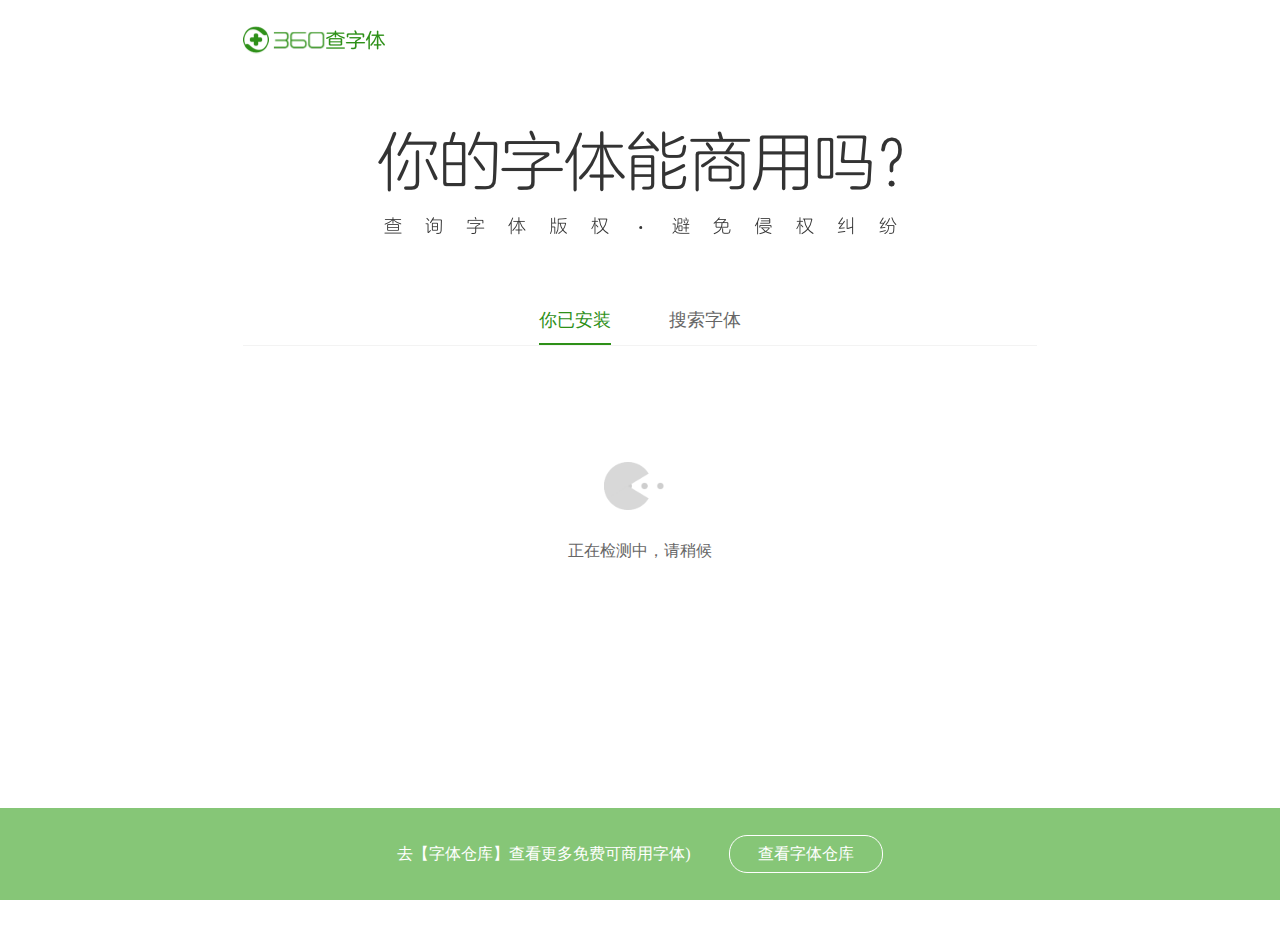
<file: font-wx.html>
<!DOCTYPE html>
<html>
<head>
  <meta charset="UTF-8">
  <meta name="viewport" content="width=device-width, initial-scale=1.0, maximum-scale=1.0, minimum-scale=1.0, user-scalable=no">
  <meta http-equiv="X-UA-Compatible" content="ie=edge,chrome=1">
  <meta name="apple-mobile-web-app-capable" content="yes">
  <meta name="mobile-web-app-capable" content="yes">
  <title>360查字体</title>
<link href="./assets/6483794dc1c02fde.css" rel="stylesheet"></head>
<body>
  <div id="app" ontouchstart=""></div>
  <script src="./assets/3bdaae6ca8cf9df3.js"></script>
  <script src="./assets/jweixin-1.4.0.js"></script>
<script type="text/javascript" src="./assets/ade597a328f00a58.js"></script><script type="text/javascript" src="./assets/5c8b48dfcb74509c.js"></script></body>
</html>
</file>
<file: assets/5d227ebc50640ab8.css>
.modal{position:fixed;top:50%;left:50%;margin-left:-300px;width:600px;min-height:100px;z-index:10}.modal__mask{position:fixed;left:0;top:0;right:0;bottom:0;background:rgba(1,14,23,.3)}.modal__title{background-color:#84c773;color:#fff;font-size:16px;height:50px;line-height:50px;padding:0;margin:0;text-align:center;font-weight:400}.modal__close{position:absolute;top:10px;right:23px;font-size:24px;color:#fff}.feedback__textarea{height:80px;resize:none}.feedback__submit{outline:0;border:none;width:154px;height:36px;line-height:36px;margin-top:20px;background:#84c773;border-radius:2px;font-size:14px;color:#fff;text-align:center;cursor:pointer}.feedback__submit:disabled{cursor:not-allowed}.message{position:fixed;top:61px;left:50%;margin-left:-284px;width:568px;height:90px;background:#fff;box-shadow:0 11px 19px 0 rgba(5,39,55,.21);border-radius:4px;line-height:90px;font-size:20px;color:#2e9018;text-align:center}.message--success .message__content{background:url(//p4.ssl.qhimg.com/t01dfcb841fb218941a.png) 0 50% no-repeat}.message--error .message__content{background:url(//p4.ssl.qhimg.com/t017868d634321c4cfe.png) 0 50% no-repeat;color:#f26464!important}.message .message__content{display:inline-block;line-height:90px;background-size:32px 32px;padding-left:45px}.feedback__entry{display:inline-block;color:#2e9018;margin-left:22px}.feedback__input{display:block;box-sizing:border-box;width:100%;padding:10px;color:#333;font-size:12px;line-height:1.2;outline:0;border:1px solid #e8e8e8}.feedback__input::placeholder{color:#999}.feedback__input:focus{border:1px solid #84c773}.feedback__content{box-sizing:border-box;width:600px;padding:22px 30px 26px;background:#fff}.feedback__label{color:#333;font-size:12px;line-height:1;padding:16px 0 10px;margin:0}.feedback__error{display:inline-block;margin-left:10px}
</file>
<file: assets/4d21f48ff400a3bf.css>
.search__box{position:relative;width:496px;height:36px;line-height:36px;border-radius:24px;border:1px solid #d8d8d8;margin:24px auto 10px;transition:.3s all}.search__box:focus,.search__box:hover{border-color:#2e9018}.search__box input{display:inline-block;box-sizing:border-box;width:100%;padding:0 40px 0 18px;border:none;outline:0;background:0 0;font-size:14px;color:#333}.search__box input::placeholder{color:#999}.search__box_btn{position:absolute;height:17px;width:17px;right:19px;top:9px;background:url(assets/t01c236f2a3a468607d.png) 50% 50% no-repeat}@media (min-width:1921px),(-webkit-min-device-pixel-ratio:2),(min-resolution:192dpi){.search__box_btn{background:url(assets/t012c32482e0f06a5ed.png) 50% 50% no-repeat;background-size:17px 17px}}.noresult{color:#333;font-size:14px;text-align:center;margin-top:40px}
</file>
<file: assets/6483794dc1c02fde.css>
.tip span,
button,
input,
select,
textarea {
    vertical-align: middle
}

.contact,
.wrap {
    text-align: center
}

blockquote,
body,
dd,
div,
dl,
dt,
fieldset,
form,
h1,
h2,
h3,
h4,
h5,
h6,
input,
li,
ol,
p,
pre,
td,
textarea,
th,
ul {
    padding: 0;
    margin: 0
}

body,
button,
input,
textarea {
    font: 12px/1.5 'Hiragino Sans GB', 'Microsoft YaHei', 'WenQuanYi Micro Hei', Tahoma, arial, sans-serif;
    outline: 0
}

li,
ol,
ul {
    list-style: none
}

h1,
h2,
h3,
h4,
h5,
h6 {
    font-size: 100%
}

fieldset,
img {
    border: 0;
    vertical-align: top
}

table {
    border-collapse: collapse;
    border-spacing: 0
}

address,
caption,
cite,
code,
dfn,
em,
th,
var {
    font-weight: 400;
    font-style: normal
}

article,
aside,
details,
figcaption,
figure,
footer,
header,
hgroup,
main,
menu,
nav,
section,
summary {
    display: block
}

.clearfix:after {
    clear: both;
    content: '.';
    display: block;
    height: 0;
    visibility: hidden
}

.left {
    float: left
}

.font-info,
.right {
    float: right
}

.ellipsis {
    overflow: hidden;
    white-space: nowrap;
    text-overflow: ellipsis
}

.text-hidden {
    text-indent: -999em
}

.hide {
    display: none!important
}

.tip .logo,
.title {
    display: inline-block
}

.absolute {
    position: absolute
}

.relative {
    position: relative
}

input[type=search]::-webkit-search-cancel-button {
    -webkit-appearance: none
}

*,
:after,
:before {
    -webkit-appearance: none
}

a {
    -webkit-tap-highlight-color: transparent;
    text-decoration: none
}

body,
html {
    position: absolute;
    width: 100%;
    height: 100%
}

.title,
.wrap {
    position: relative
}

.wrap {
    width: 100vw;
    height: auto;
    min-height: 100vh;
    background-color: #FAFAFA
}

.title {
    background-image: url(/assets/t01c0279ac95ee10f05.png);
    background-size: 100%;
    background-position: top center;
    background-repeat: no-repeat;
    margin: 45px auto 0;
    width: 80%;
    height: 100px
}

.font-search {
    width: 100%;
    height: 54px;
    background: #FFF;
    box-shadow: 0 10px 24px 0 rgba(0, 0, 0, .06);
    -moz-box-shadow: 0 10px 24px 0 rgba(0, 0, 0, .06);
    -webkit-box-shadow: 0 10px 24px 0 rgba(0, 0, 0, .06);
    border-radius: 4px;
    border: none;
    display: block;
    padding-left: 48px;
    box-sizing: border-box;
    font-size: 18px;
    font-family: PingFangSC-Regular
}

.search-clean {
    background-image: url(/assets/t01689a0e70c94581f7.png);
    background-size: contain;
    height: 16px;
    width: 16px;
    position: absolute;
    right: 20px;
    top: 0;
    bottom: 0;
    margin-top: auto;
    margin-bottom: auto;
    z-index: 1
}

.suggest {
    color: #2E9018
}

.contact {
    font-size: 12px;
    color: #B7B7B7;
    height: 50px;
    line-height: 50px;
    position: absolute;
    bottom: 50px;
    left: 0;
    right: 0;
    margin: auto
}

.contact .split {
    border-left: 1px solid #B7B7B7;
    margin: 0 10px;
    opacity: .5
}

.font-search::-webkit-input-placeholder {
    color: #999
}

.font-search:-moz-placeholder {
    color: #999
}

.font-search:-ms-input-placeholder {
    color: #999
}

.font-search::-moz-placeholder {
    color: #999
}

.search-warp {
    width: 92%;
    position: relative;
    margin: 0 auto
}

.font-info,
.icon-search {
    position: absolute;
    top: 0;
    margin: auto;
    background-color: #FFF
}

.icon-search {
    background-image: url(/assets/t011b0119b016a8db9b.png);
    background-size: contain;
    border: none;
    background-repeat: no-repeat;
    bottom: 0;
    left: 18px;
    width: 18px;
    height: 18px
}

.font-list {
    padding-left: 30px;
    padding-top: 20px;
    padding-bottom: 100px
}

.font-item {
    height: 65px;
    line-height: 65px;
    font-size: 16px;
    color: #333;
    position: relative;
    text-align: left;
    border-bottom: 1px solid #F4F4F4
}

.font-info,
.tip {
    bottom: 0;
    text-align: center
}

.font-info {
    box-sizing: border-box;
    right: 30px;
    font-size: 13px;
    width: 100px;
    height: 32px;
    line-height: 32px;
    padding: 0;
    border-radius: 16px;
    border: 1px solid #999;
    color: #999
}

.free {
    border: 1px solid #1BABFF;
    color: #1BABFF
}

.notfree {
    border: 1px solid #FF6161;
    color: #FF6161
}

.tip {
    position: fixed;
    width: 100%;
    height: 49px;
    line-height: 49px;
    background-color: #84C773;
    color: #FFF;
    font-size: 14px
}

.tip .logo {
    background-image: url(/assets/t0156d55e66b0f5d74f.png);
    background-size: 100% 100%;
    height: 21px;
    width: 21px;
    margin-right: 5px
}

.list-end,
.no-font {
    color: #B7B7B7;
    margin-right: 30px;
    text-align: center
}

.list-end {
    font-size: 12px;
    height: 30px;
    line-height: 30px
}

.no-font {
    font-size: 15px;
    height: 75px;
    line-height: 75px
}

.no-font .suggest {
    margin-left: 13px
}

.suggest-wrap {
    background-color: #F5F5F6
}

.suggest-wrap .toast {
    width: 172px;
    height: 54px;
    line-height: 54px;
    background-color: rgba(0, 0, 0, .7);
    border-radius: 4px;
    position: fixed;
    top: 194px;
    left: 0;
    right: 0;
    color: #FFF;
    margin: auto;
    font-size: 16px
}

.suggest-wrap input::-webkit-input-placeholder,
.suggest-wrap textarea::-webkit-input-placeholder {
    font-size: 16px;
    color: #BCBCBC
}

.suggest-wrap input:-moz-placeholder,
.suggest-wrap textarea:-moz-placeholder {
    font-size: 16px;
    color: #BCBCBC
}

.suggest-wrap input::-moz-placeholder,
.suggest-wrap textarea::-moz-placeholder {
    font-size: 16px;
    color: #BCBCBC
}

.suggest-wrap input:-ms-input-placeholder,
.suggest-wrap textarea:-ms-input-placeholder {
    font-size: 16px;
    color: #BCBCBC
}

.address .address-txt,
.disc .disc-txt {
    border: none;
    width: 100%;
    display: block;
    color: #000
}

.disc .disc-name {
    text-align: left;
    font-size: 14px;
    height: 52px;
    line-height: 60px;
    padding: 0 10px
}

.disc .disc-txt {
    height: 120px;
    padding: 15px 10px;
    font-size: 16px
}

.address .address-name {
    text-align: left;
    font-size: 14px;
    height: 52px;
    line-height: 60px;
    padding: 0 10px
}

.address .address-txt {
    height: 55px;
    line-height: 55px;
    padding: 0 10px;
    font-size: 16px
}

.submit {
    background-color: #86C677;
    width: 95%;
    margin: 21px auto 0;
    height: 55px;
    border-radius: 4px;
    border: none;
    color: #FFF;
    font-size: 18px
}
</file>
